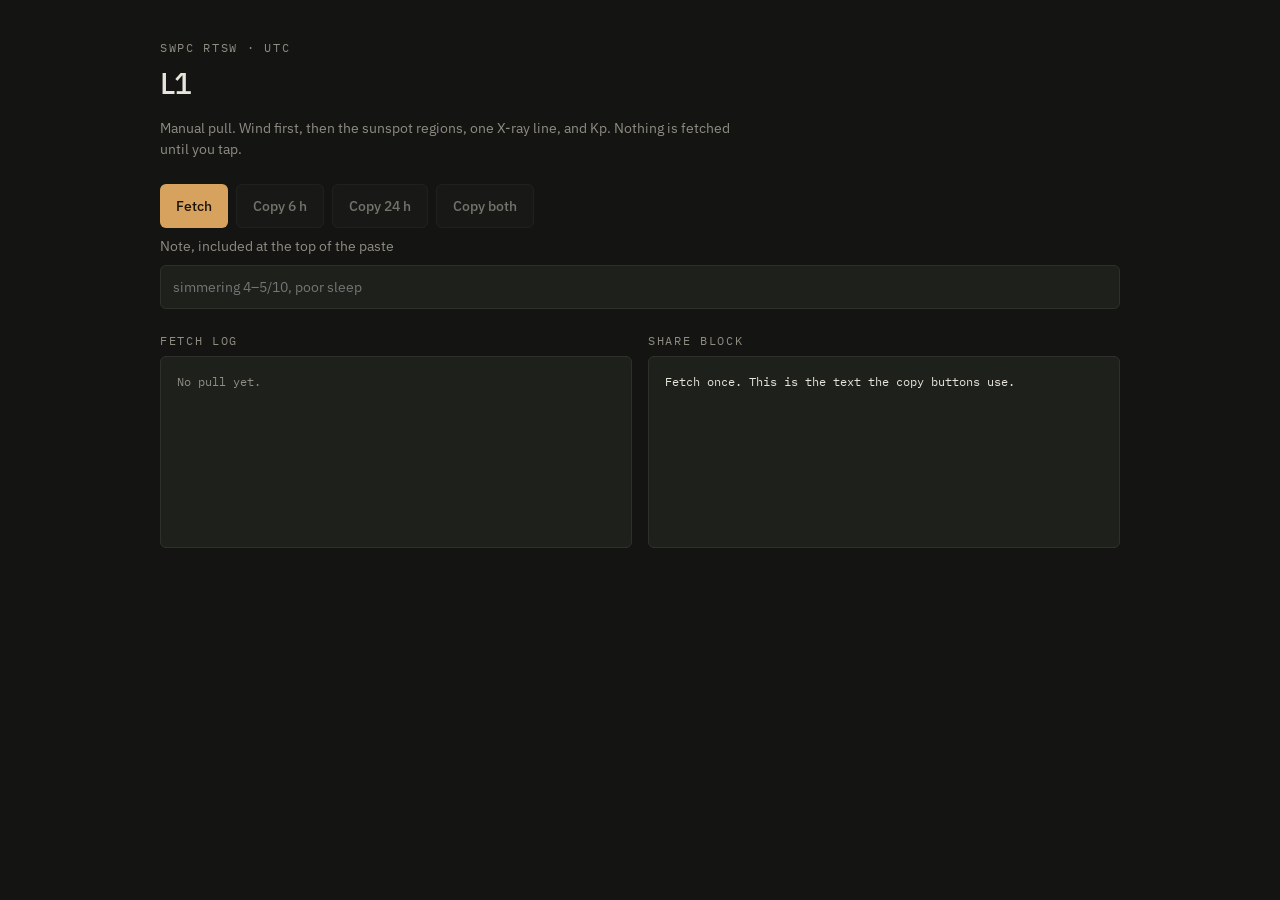
<file: index.html>
<!doctype html>
<html lang="en">
  <head>
    <meta charset="utf-8" />
    <meta name="viewport" content="width=device-width, initial-scale=1" />
    <title>L1</title>
    <link rel="preconnect" href="https://fonts.googleapis.com" />
    <link rel="preconnect" href="https://fonts.gstatic.com" crossorigin />
    <link
      href="https://fonts.googleapis.com/css2?family=IBM+Plex+Mono:wght@400;500&family=IBM+Plex+Sans:wght@400;500&display=swap"
      rel="stylesheet"
    />
    <link rel="stylesheet" href="./styles.css" />
  </head>
  <body>
    <main>
      <header>
        <p class="kicker">SWPC RTSW · UTC</p>
        <h1>L1</h1>
        <p class="lede">Manual pull. Wind first, then the sunspot regions, one X-ray line, and Kp. Nothing is fetched until you tap.</p>
      </header>

      <div class="controls">
        <div class="row">
          <button id="fetch" type="button">Fetch</button>
          <button id="copy-6h" type="button" class="ghost" data-part="6h" disabled>Copy 6 h</button>
          <button id="copy-24h" type="button" class="ghost" data-part="24h" disabled>Copy 24 h</button>
          <button id="copy-both" type="button" class="ghost" data-part="both" disabled>Copy both</button>
        </div>
        <label>
          Note, included at the top of the paste
          <input id="note" type="text" placeholder="simmering 4–5/10, poor sleep" autocomplete="off" />
        </label>
      </div>

      <div class="grid">
        <section>
          <h2>Fetch log</h2>
          <p id="storage" class="bad" hidden></p>
          <div class="panel" id="log"><p class="muted">No pull yet.</p></div>
        </section>
        <section>
          <h2>Share block</h2>
          <pre class="panel" id="share">Fetch once. This is the text the copy buttons use.</pre>
        </section>
      </div>
    </main>
    <script type="module" src="./app.js"></script>
  </body>
</html>
</file>
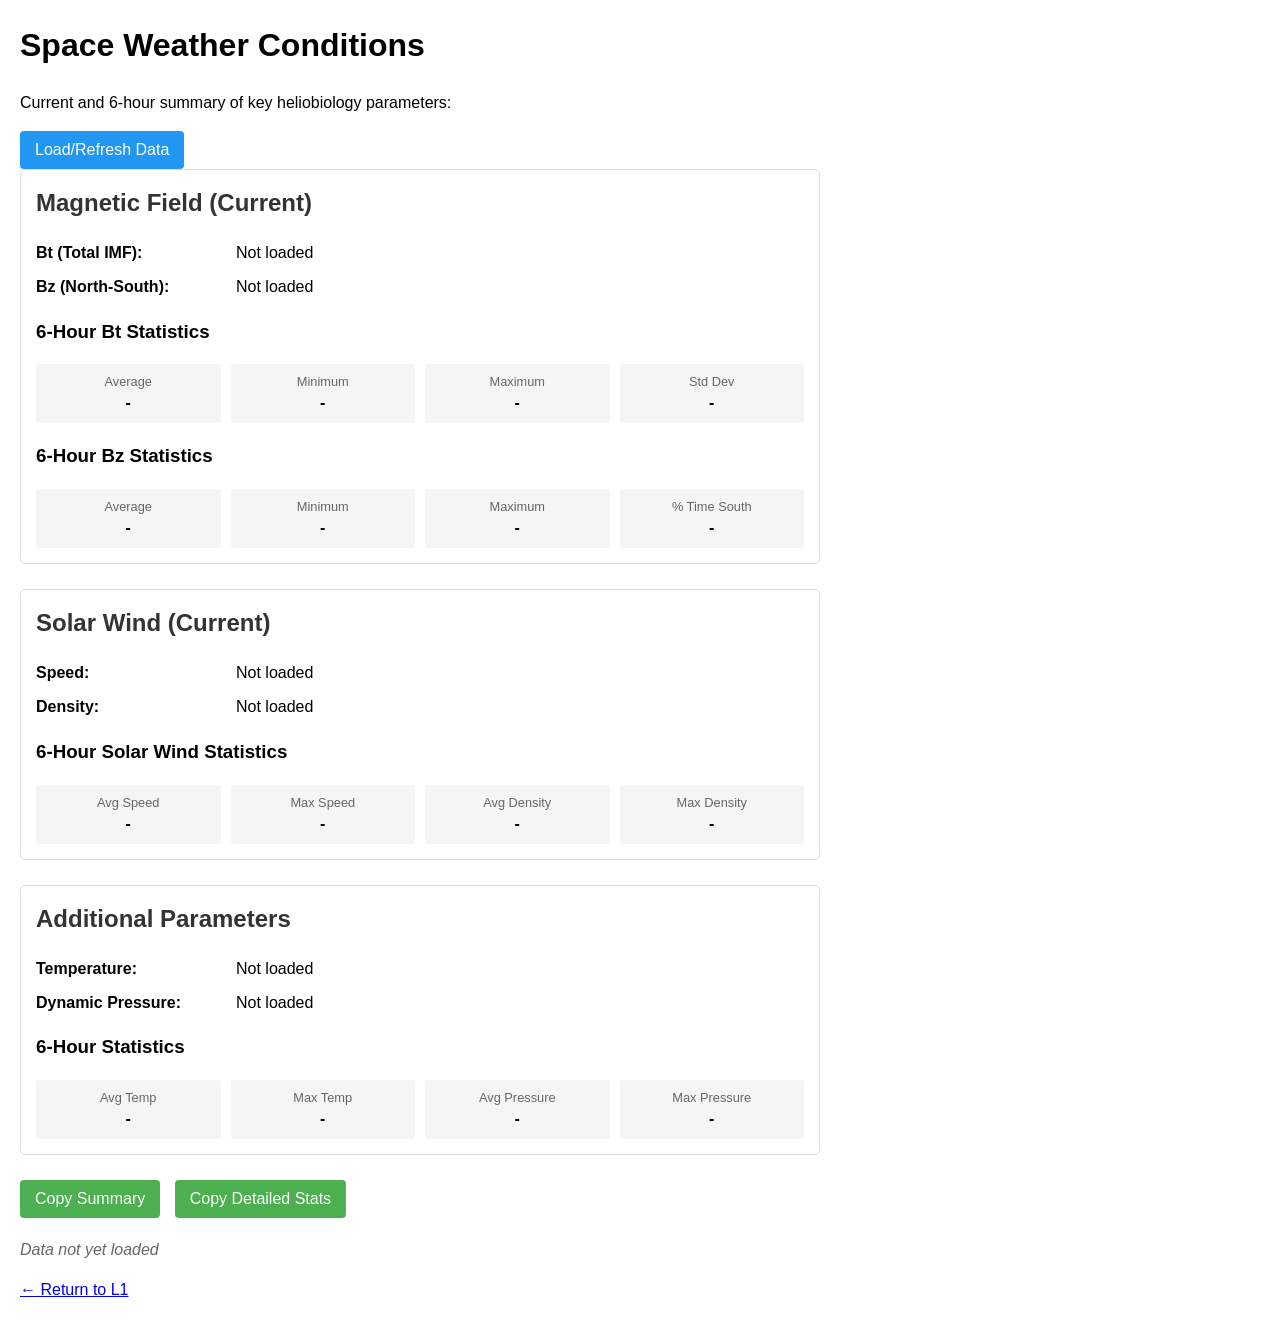
<file: imf.html>
<!doctype html>
<html lang="en">
  <head>
    <meta charset="UTF-8" />
    <meta name="viewport" content="width=device-width, initial-scale=1.0" />
    <title>Space Weather | Heliobiology Monitor</title>
    <style>
      body {
        font-family: Arial, sans-serif;
        margin: 20px;
        max-width: 800px;
        line-height: 1.5;
      }
      .data-section {
        margin-bottom: 25px;
        border: 1px solid #ddd;
        border-radius: 5px;
        padding: 15px;
      }
      h2 {
        margin-top: 0;
        color: #333;
      }
      .parameter {
        margin-bottom: 10px;
        display: flex;
      }
      .parameter-name {
        font-weight: bold;
        width: 200px;
      }
      .stats-grid {
        display: grid;
        grid-template-columns: repeat(4, 1fr);
        gap: 10px;
        margin-top: 5px;
      }
      .stat-box {
        padding: 8px;
        background-color: #f5f5f5;
        border-radius: 3px;
        text-align: center;
      }
      .stat-label {
        font-size: 0.8em;
        color: #666;
      }
      .stat-value {
        font-weight: bold;
      }
      .button-container {
        margin: 20px 0;
      }
      button {
        padding: 10px 15px;
        background-color: #4caf50;
        color: white;
        border: none;
        border-radius: 4px;
        cursor: pointer;
        font-size: 16px;
        margin-right: 10px;
      }
      button:hover {
        background-color: #45a049;
      }
      #last-update {
        margin: 15px 0;
        color: #666;
        font-style: italic;
      }
      #refresh-button {
        background-color: #2196f3;
      }
      #refresh-button:hover {
        background-color: #0b7dda;
      }
      .loading-indicator {
        display: none;
        margin-left: 10px;
        color: #666;
      }
    </style>
  </head>
  <body>
    <h1>Space Weather Conditions</h1>
    <p>Current and 6-hour summary of key heliobiology parameters:</p>

    <button id="refresh-button">Load/Refresh Data</button>
    <span id="loading-indicator" class="loading-indicator">Loading data...</span>

    <div class="data-section">
      <h2>Magnetic Field (Current)</h2>
      <div class="parameter">
        <div class="parameter-name">Bt (Total IMF):</div>
        <div class="parameter-value" id="bt-current">Not loaded</div>
      </div>
      <div class="parameter">
        <div class="parameter-name">Bz (North-South):</div>
        <div class="parameter-value" id="bz-current">Not loaded</div>
      </div>

      <h3>6-Hour Bt Statistics</h3>
      <div class="stats-grid">
        <div class="stat-box">
          <div class="stat-label">Average</div>
          <div class="stat-value" id="bt-avg">-</div>
        </div>
        <div class="stat-box">
          <div class="stat-label">Minimum</div>
          <div class="stat-value" id="bt-min">-</div>
        </div>
        <div class="stat-box">
          <div class="stat-label">Maximum</div>
          <div class="stat-value" id="bt-max">-</div>
        </div>
        <div class="stat-box">
          <div class="stat-label">Std Dev</div>
          <div class="stat-value" id="bt-std">-</div>
        </div>
      </div>

      <h3>6-Hour Bz Statistics</h3>
      <div class="stats-grid">
        <div class="stat-box">
          <div class="stat-label">Average</div>
          <div class="stat-value" id="bz-avg">-</div>
        </div>
        <div class="stat-box">
          <div class="stat-label">Minimum</div>
          <div class="stat-value" id="bz-min">-</div>
        </div>
        <div class="stat-box">
          <div class="stat-label">Maximum</div>
          <div class="stat-value" id="bz-max">-</div>
        </div>
        <div class="stat-box">
          <div class="stat-label">% Time South</div>
          <div class="stat-value" id="bz-south-pct">-</div>
        </div>
      </div>
    </div>

    <div class="data-section">
      <h2>Solar Wind (Current)</h2>
      <div class="parameter">
        <div class="parameter-name">Speed:</div>
        <div class="parameter-value" id="speed-current">Not loaded</div>
      </div>
      <div class="parameter">
        <div class="parameter-name">Density:</div>
        <div class="parameter-value" id="density-current">Not loaded</div>
      </div>

      <h3>6-Hour Solar Wind Statistics</h3>
      <div class="stats-grid">
        <div class="stat-box">
          <div class="stat-label">Avg Speed</div>
          <div class="stat-value" id="speed-avg">-</div>
        </div>
        <div class="stat-box">
          <div class="stat-label">Max Speed</div>
          <div class="stat-value" id="speed-max">-</div>
        </div>
        <div class="stat-box">
          <div class="stat-label">Avg Density</div>
          <div class="stat-value" id="density-avg">-</div>
        </div>
        <div class="stat-box">
          <div class="stat-label">Max Density</div>
          <div class="stat-value" id="density-max">-</div>
        </div>
      </div>
    </div>

    <div class="data-section">
      <h2>Additional Parameters</h2>
      <div class="parameter">
        <div class="parameter-name">Temperature:</div>
        <div class="parameter-value" id="temp-current">Not loaded</div>
      </div>
      <div class="parameter">
        <div class="parameter-name">Dynamic Pressure:</div>
        <div class="parameter-value" id="pressure-current">Not loaded</div>
      </div>

      <h3>6-Hour Statistics</h3>
      <div class="stats-grid">
        <div class="stat-box">
          <div class="stat-label">Avg Temp</div>
          <div class="stat-value" id="temp-avg">-</div>
        </div>
        <div class="stat-box">
          <div class="stat-label">Max Temp</div>
          <div class="stat-value" id="temp-max">-</div>
        </div>
        <div class="stat-box">
          <div class="stat-label">Avg Pressure</div>
          <div class="stat-value" id="pressure-avg">-</div>
        </div>
        <div class="stat-box">
          <div class="stat-label">Max Pressure</div>
          <div class="stat-value" id="pressure-max">-</div>
        </div>
      </div>
    </div>

    <div class="button-container">
      <button id="copy-summary">Copy Summary</button>
      <button id="copy-detailed">Copy Detailed Stats</button>
    </div>

    <div id="last-update">Data not yet loaded</div>

    <p><a href="index.html">← Return to L1</a></p>

    <script src="space-weather.js"></script>
  </body>
</html>
</file>
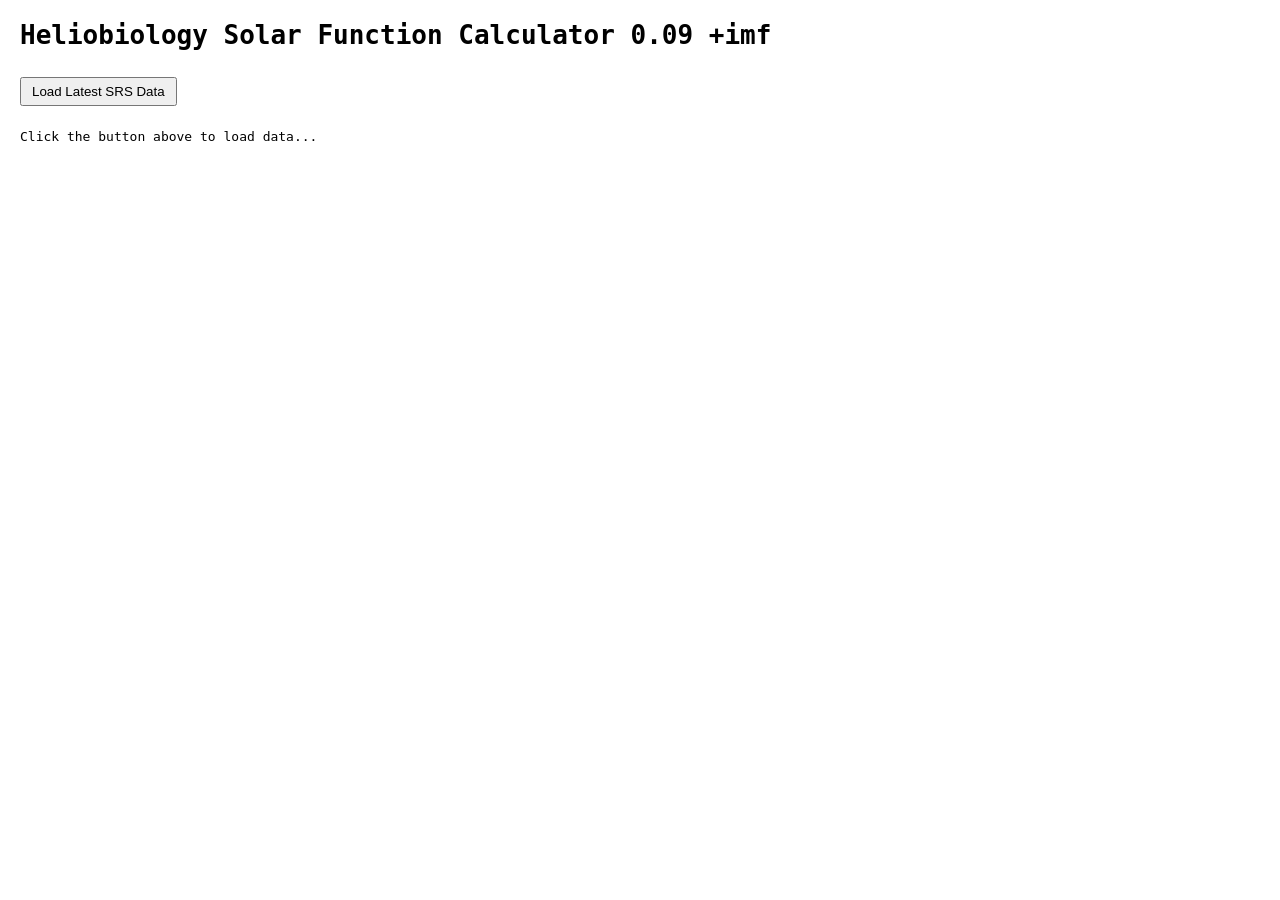
<file: index2.html>
<!DOCTYPE html>
<html>
<head>
    <title>HSF Calculator</title>
    <style>
        body { font-family: monospace; margin: 20px; }
        pre { white-space: pre-wrap; }
        button { margin: 10px 0; padding: 5px 10px; }
    </style>
</head>
<body>
    <h1>Heliobiology Solar Function Calculator 0.09 +imf</h1>
    <button onclick="loadData()">Load Latest SRS Data</button>
    <div>
        <pre id="output">Click the button above to load data...</pre>
    </div>

    <script>
        async function loadData() {
            try {
                document.getElementById('output').textContent = 'Loading...';
                const response = await fetch('https://services.swpc.noaa.gov/text/solar-regions.txt');
                const text = await response.text();
								console.log('Raw SRS data:', text); 
                const result = processData(text);
                document.getElementById('output').textContent = result;
            } catch (error) {
                document.getElementById('output').textContent = 'Error loading data: ' + error.message;
            }
        }

 function processData(text) {
    // Extract the header and find where region data starts
    const lines = text.split('\n');
    const regionStartIndex = lines.findIndex(line => 
        line.trim().match(/^\d+\s+[NS]\d+[EW]\d+/)
    );
    
    if (regionStartIndex === -1) {
        console.log('Debug: Could not find start of region data');
        console.log('First few lines:', lines.slice(0, 10).join('\n'));
        return 'Could not parse SRS data format.';
    }

    // Format the output with original header
    let output = lines.slice(0, regionStartIndex).join('\n') + '\n';
    
    // Process each region line
    for (let i = regionStartIndex; i < lines.length; i++) {
        const line = lines[i].trim();
        if (!line || line.startsWith('IA.')) break;
        
        // Try to parse the region data
        try {
            const region = parseRegionLine(line);
            const hsf = calculateHelioscreamFactor(region);
            
            // Add the original line plus HSF
            output += `${line} | HSF: ${hsf.points.toString().padStart(2, '0')} (${hsf.percentage}%) - ${hsf.category}\n`;
        } catch (e) {
            console.log('Parsing error for line:', line);
            console.log('Error:', e);
            // If parsing fails, just include the original line
            output += line + '\n';
        }
    }
    
    return output;
}

function parseRegionLine(line) {
    // Remove any weird characters
    line = line.replace(/^[–-]\s*/, '');
    
    const parts = line.trim().split(/\s+/);
    
    // Ensure we have enough parts
    if (parts.length < 7) {
        throw new Error('Insufficient line data: ' + line);
    }
    
    const locationMatch = parts[1].match(/([NS])(\d+)([EW])(\d+)/);
    
    return {
        number: parts[0],
        location: parts[1],
        hemisphere: locationMatch ? locationMatch[1] : '',
        latitude: locationMatch ? parseInt(locationMatch[2]) : 0,
        direction: locationMatch ? locationMatch[3] : '',
        longitude: locationMatch ? parseInt(locationMatch[4]) : 0,
        carrington: parseInt(parts[2]),
        area: parseInt(parts[3]),
        classification: parts[5],
        spotCount: parseInt(parts[6]),
        magneticType: parts[7] || 'A'
    };
}
function calculateHelioscreamFactor(region) {
    console.log('Detailed Calculation for Region ' + region.number);
    console.log('Full Region Object:', JSON.stringify(region, null, 2));
    
    let points = 0;
    let pointBreakdown = {};
    
    // 1. Magnetic classification
    if (region.magneticType.includes('A')) {
        pointBreakdown.magneticType = 1;
        points += 1;
        console.log('Magnetic Type (Alpha): 1 point');
    } else if (region.magneticType.includes('BGD')) {
        pointBreakdown.magneticType = 15;
        points += 15;
        console.log('Magnetic Type (Beta-Gamma-Delta): 15 points');
    } else if (region.magneticType.includes('BG')) {
        pointBreakdown.magneticType = 9;
        points += 9;
        console.log('Magnetic Type (Beta-Gamma): 9 points');
    } else if (region.magneticType.includes('BD')) {
        pointBreakdown.magneticType = 6;
        points += 6;
        console.log('Magnetic Type (Beta-Delta): 6 points');
    } else if (region.magneticType.includes('B')) {
        pointBreakdown.magneticType = 3;
        points += 3;
        console.log('Magnetic Type (Beta): 3 points');
    } else {
        pointBreakdown.magneticType = 1;
        points += 1;
        console.log('Unknown Magnetic Type: 1 point (default)');
    }
    
    // 2. Spot classification
    const spotClass = region.classification.charAt(0);
    if (['D', 'E', 'F'].includes(spotClass)) {
        pointBreakdown.spotClassification = 5;
        points += 5;
        console.log(`Spot Classification (${spotClass}, complex): 5 points`);
    } else if (spotClass === 'C') {
        pointBreakdown.spotClassification = 3;
        points += 3;
        console.log('Spot Classification (C, moderate): 3 points');
    } else {
        pointBreakdown.spotClassification = 1;
        points += 1;
        console.log(`Spot Classification (${spotClass}, simple): 1 point`);
    }
    
    // 3. Position relative to central meridian
    const meridianPoints = calculateCentralMeridianPoints(region.longitude);
    pointBreakdown.meridianPosition = meridianPoints;
    points += meridianPoints;
    console.log(`Meridian Position (${region.longitude}): ${meridianPoints} points`);
    
    // 4. Area size
    const area = region.area;
    if (area > 200) {
        pointBreakdown.areaSize = 7;
        points += 7;
        console.log(`Area (${area}): 7 points`);
    } else if (area > 100) {
        pointBreakdown.areaSize = 5;
        points += 5;
        console.log(`Area (${area}): 5 points`);
    } else if (area >= 50) {
        pointBreakdown.areaSize = 3;
        points += 3;
        console.log(`Area (${area}): 3 points`);
    } else {
        pointBreakdown.areaSize = 1;
        points += 1;
        console.log(`Area (${area}): 1 point`);
    }
    
    // 5. Sunspot count
    const spotCount = region.spotCount;
    if (spotCount >= 16) {
        pointBreakdown.spotCount = 7;
        points += 7;
        console.log(`Spot Count (${spotCount}): 7 points`);
    } else if (spotCount >= 9) {
        pointBreakdown.spotCount = 5;
        points += 5;
        console.log(`Spot Count (${spotCount}): 5 points`);
    } else if (spotCount >= 4) {
        pointBreakdown.spotCount = 3;
        points += 3;
        console.log(`Spot Count (${spotCount}): 3 points`);
    } else {
        pointBreakdown.spotCount = 1;
        points += 1;
        console.log(`Spot Count (${spotCount}): 1 point`);
    }
    
    // Calculate percentage
    const percentage = (points / 44) * 100;
    
    // Determine risk category
    let category;
    if (percentage <= 25) {
        category = 'Low';
    } else if (percentage <= 50) {
        category = 'Moderate';
    } else if (percentage <= 75) {
        category = 'High';
    } else {
        category = 'Extreme';
    }
    
    console.log('Point Breakdown:', pointBreakdown);
    console.log(`Total Points: ${points}`);
    console.log(`Total Points from Breakdown: ${Object.values(pointBreakdown).reduce((a, b) => a + b, 0)}`);
    console.log(`Percentage: ${percentage.toFixed(1)}%`);
    console.log(`Category: ${category}`);
    
    return {
        points,
        percentage: percentage.toFixed(1),
        category
    };
}

function calculateCentralMeridianPoints(longitude) {
    console.log('Longitude input:', longitude);
    const absLong = Math.abs(longitude);
    console.log('Absolute longitude:', absLong);
    
    if (absLong <= 15) {
        return 10;  // Central
    } else if (absLong <= 30) {
        return 7;   // Near-central
    } else if (absLong <= 60) {
        return 3;   // Limb
    } else {
        return 1;   // Far limb
    }
}
	    
    </script>
</body>
</html>
</file>
<file: styles.css>
:root {
  --bg: #141513;
  --surface: #1e201c;
  --fg: #e7e4da;
  --muted: #8f8c82;
  --line: #2e312b;
  --accent: #d6a25e;
  --accent-fg: #1a140c;
  --bad: #e07a68;
  --ok: #b7c4a1;
  --sans: "IBM Plex Sans", ui-sans-serif, system-ui, sans-serif;
  --mono: "IBM Plex Mono", ui-monospace, monospace;
}

* { box-sizing: border-box; }

html, body {
  margin: 0;
  background: var(--bg);
  color: var(--fg);
  font-family: var(--sans);
}

main {
  width: min(64rem, 100%);
  margin: 0 auto;
  padding: 1.5rem 1rem 3rem;
  display: flex;
  flex-direction: column;
  gap: 1.5rem;
}

h1 {
  margin: 0;
  font-size: 1.875rem;
  font-weight: 500;
  letter-spacing: -0.02em;
}

h2, .kicker {
  margin: 0;
  font-family: var(--mono);
  font-size: 0.75rem;
  letter-spacing: 0.14em;
  text-transform: uppercase;
  color: var(--muted);
  font-weight: 400;
}

.lede, label {
  color: var(--muted);
  font-size: 0.875rem;
  line-height: 1.5;
}

.lede { max-width: 36rem; margin: 0.5rem 0 0; }

header, .controls, section, label { display: flex; flex-direction: column; gap: 0.5rem; }

.row { display: flex; flex-wrap: wrap; gap: 0.5rem; }

button {
  height: 2.75rem;
  padding: 0 1rem;
  border-radius: 0.375rem;
  border: 0;
  background: var(--accent);
  color: var(--accent-fg);
  font: 500 0.875rem var(--sans);
}

button.ghost {
  background: var(--surface);
  color: var(--fg);
  border: 1px solid var(--line);
}

button:disabled { opacity: 0.45; cursor: default; }
button:not(:disabled) { cursor: pointer; }

input {
  height: 2.75rem;
  border-radius: 0.375rem;
  border: 1px solid var(--line);
  background: var(--surface);
  color: var(--fg);
  padding: 0 0.75rem;
  font: 400 0.875rem var(--sans);
}

input:focus { outline: 1px solid var(--accent); }

.grid {
  display: grid;
  gap: 1rem;
  min-width: 0;
}

.panel {
  min-height: 12rem;
  margin: 0;
  overflow-x: auto;
  border: 1px solid var(--line);
  border-radius: 0.375rem;
  background: var(--surface);
  padding: 1rem;
  font-family: var(--mono);
  font-size: 0.75rem;
  line-height: 1.55;
  white-space: pre;
  color: var(--fg);
}

.panel p { margin: 0; white-space: pre; }
.muted { color: var(--muted); }
.ok { color: var(--ok); }
.bad { color: var(--bad); }

.log-list { display: flex; flex-direction: column; gap: 1rem; margin: 0; padding: 0; list-style: none; }

@media (min-width: 960px) {
  main { padding: 2.5rem 2rem 4rem; }
  .grid { grid-template-columns: 1fr 1fr; }
}
</file>
